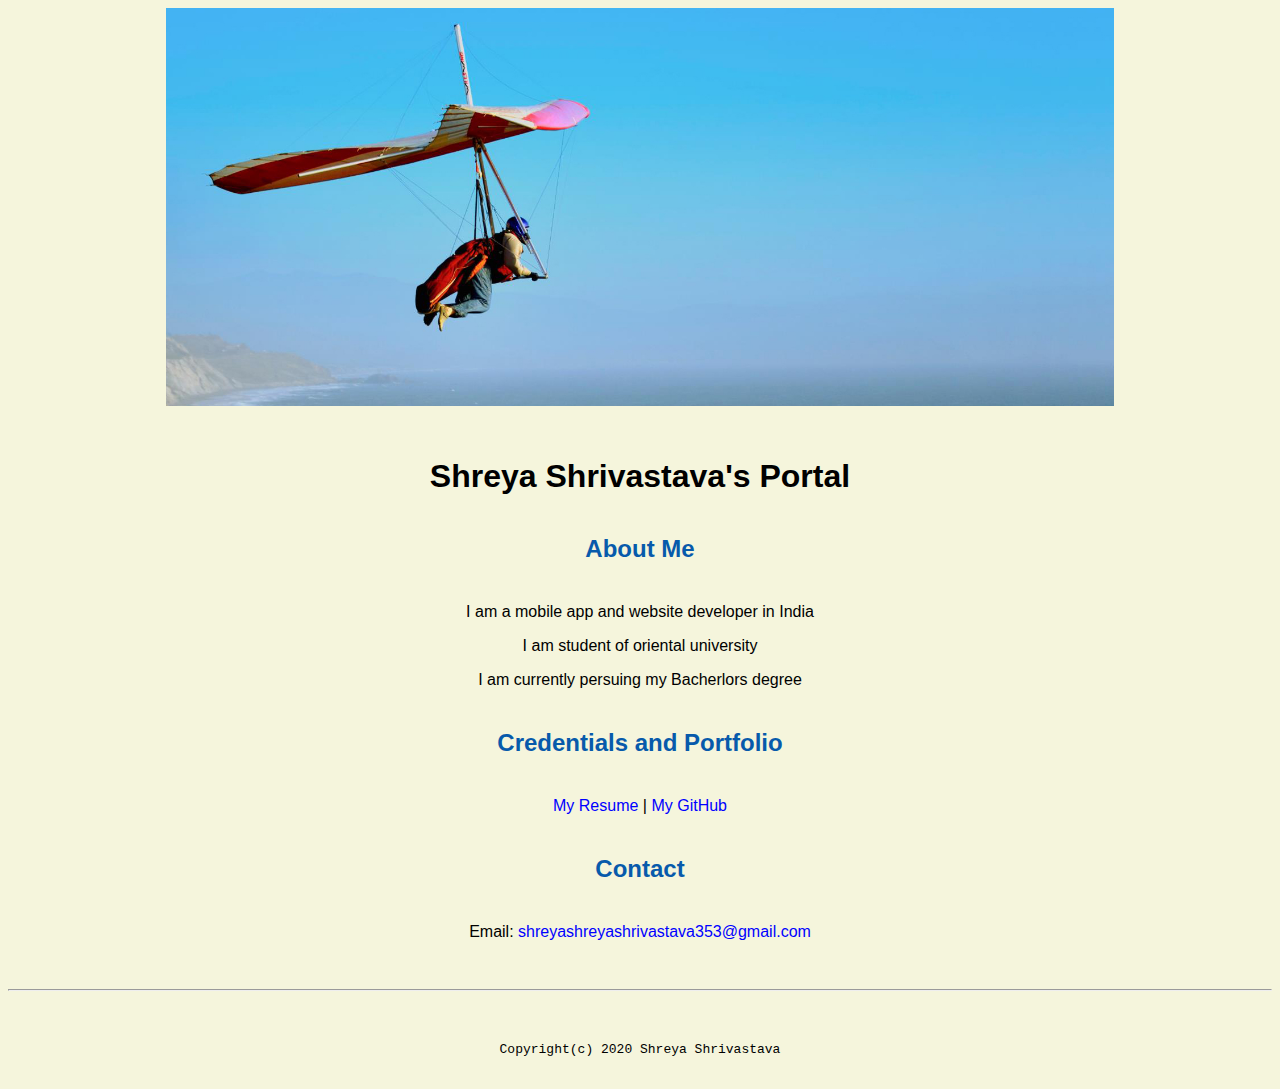
<file: index.html>
<!doctype html>

<!-- this is a comment for human! -->

<html lang="en">

  <header>
    <title>Shreya Shrivastava</title>
     <link rel="stylesheet" href="css/master.css">
     <link rel="FaviconIcon" href="favicon.ico" type="image/x-icon">
     <link rel="shortcut" href="favicon.ico" type="image/x-icon">
     <meta name="viewport" content="width=device-width, initial-scale=1,shrink-to-fit=no">
     <meta name="name" content="Shreya Shrivastava's Portal">
     <meta name="robots" content="noindex, nofollow">
  </header>

  <body>
    <img src="images/banner.jpg" width="75%" alt="banner">
    <h1>Shreya Shrivastava's Portal</h1>
    <h2>About Me</h2>
    <p>I am a mobile app and website developer in India</p>
    <p>I am student of oriental university</p>
    <p>I am currently persuing my Bacherlors degree</p>
    <h2>Credentials and Portfolio</h2>

    <p><a href="resume.html">My Resume</a> | <a href="https://github.com/Shreya9501">My GitHub</a></p>
    <h2>Contact</h2>

    <p>Email: <a href="mailto:shreyashreyashrivastava353@gmail.com">shreyashreyashrivastava353@gmail.com</a></p>
  </body>

  <footer>
    <hr>
    <code>Copyright(c) 2020 Shreya Shrivastava</code>
  </footer>

</html>
</file>
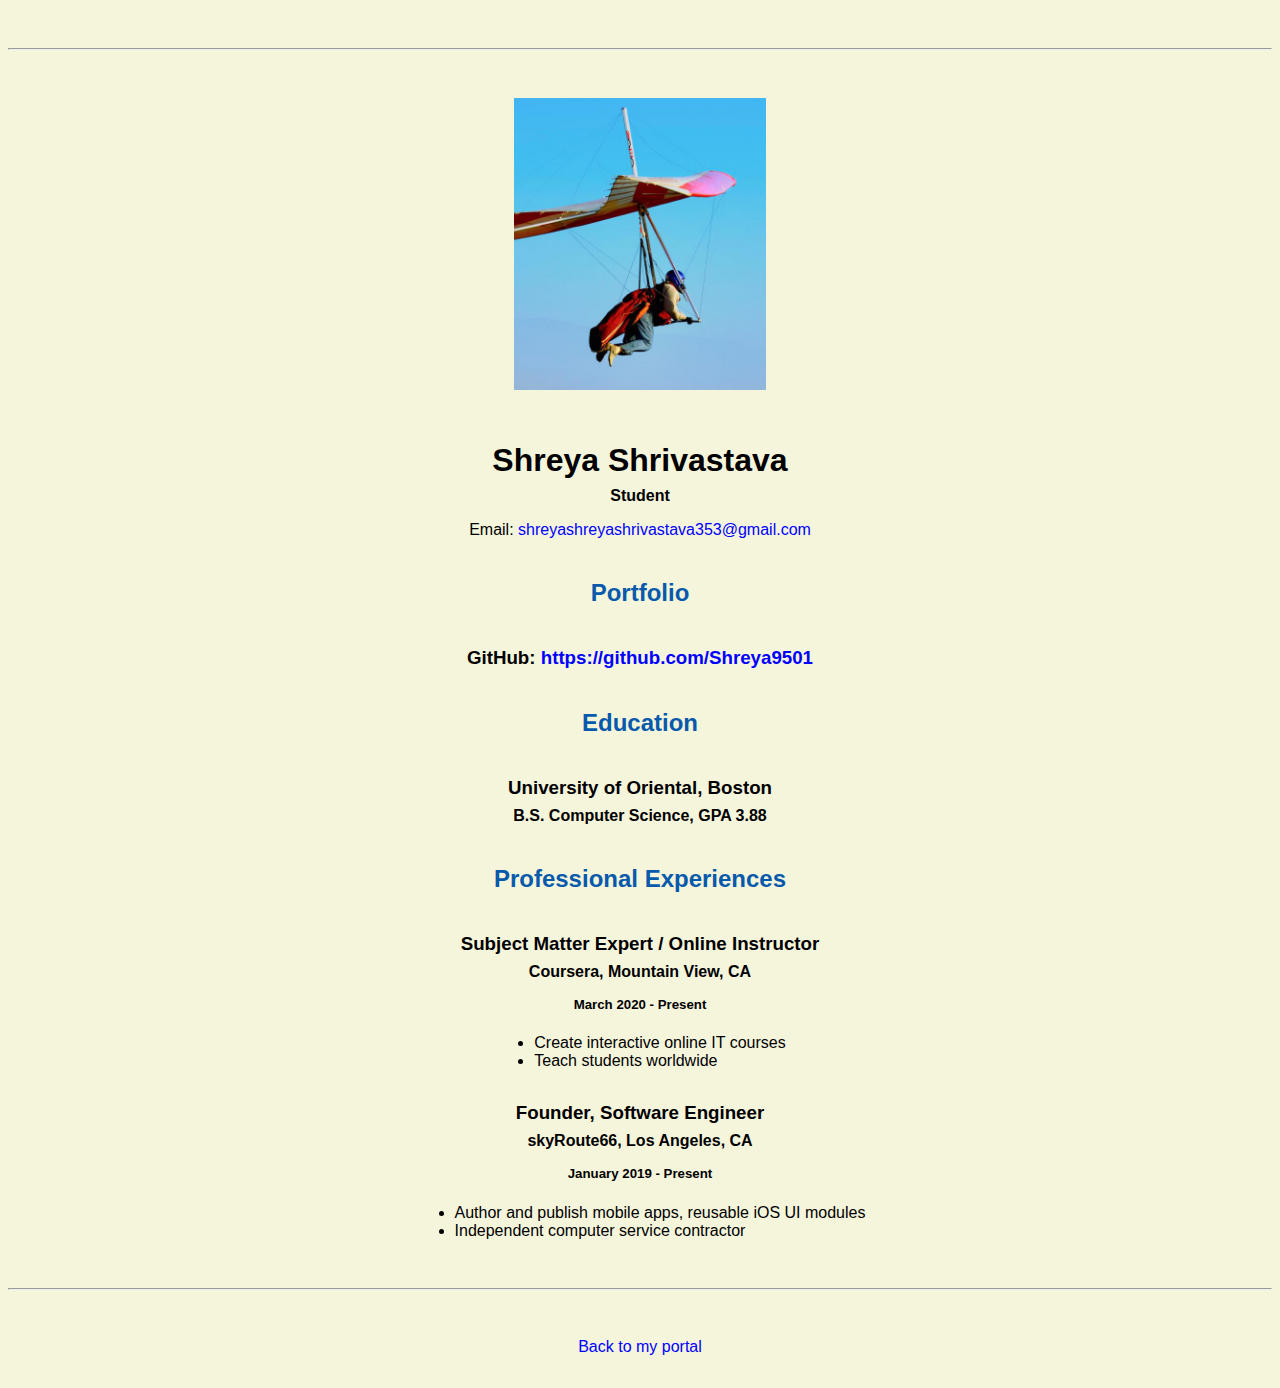
<file: resume.html>
<!doctype html>

<!-- this is a comment for human! -->

<html lang="en">

  <header>
    <title>Shreya Shrivastava's Resume</title>
    <link rel="stylesheet" href="css/master.css">
    <link rel="FaviconIcon" href="favicon.ico" type="image/x-icon">
    <link rel="shortcut" href="favicon.ico" type="image/x-icon">
    <meta name="viewport" content="width=device-width, initial-scale=1,shrink-to-fit=no">
    <meta name="name" content="Shreya Shrivastava's Portal">
    <meta name="robots" content="noindex, nofollow">
  </header>

  <body>
    <hr>

    <img src="images/headshot.jpg" alt="Harrison Kong's headshot" width="20%">

    <h1>Shreya Shrivastava</h1>
    <h4>Student</h4>

    <p>Email: <a href="mailto:shreyashreyashrivastava353@gmail.com" target="_blank">shreyashreyashrivastava353@gmail.com</a></p>
    <!-- don't post physical address, personal phone number or other personal information on the web! -->

    <h2>Portfolio</h2>
      <h3>GitHub: <a href="https://github.com/Shreya9501" target="_blank">https://github.com/Shreya9501</a></h3>

    <h2>Education</h2>

    <h3>University of Oriental, Boston</h3>
    <h4>B.S. Computer Science, GPA 3.88</h4>

    <h2>Professional Experiences</h2>

    <h3>Subject Matter Expert / Online Instructor</h3>
    <h4>Coursera, Mountain View, CA</h4>
    <h5>March 2020 - Present</h5>
      <ul>
        <li>Create interactive online IT courses</li>
        <li>Teach students worldwide</li>
      </ul>

    <h3>Founder, Software Engineer</h3>
    <h4>skyRoute66, Los Angeles, CA</h4>
    <h5>January 2019 - Present</h5>
      <ul>
        <li>Author and publish mobile apps, reusable iOS UI modules</li>
        <li>Independent computer service contractor</li>
      </ul>
  </body>

  <footer>
  <hr>
  <p><a href="index.html">Back to my portal</a><p>
  </footer>

</html>
</file>
<file: css/master.css>
/* Cascading stylesheet for the website */

/* Text inside these asterisks and slashes are comments for human */

  a {
    color:blue;/* set the text color to blue here */
    text-decoration: none; /* This means we do not want hyperlinks to be underlined */
  }

  a:hover {
    color:red;/* set the text color to red here */
    text-decoration: none; /* This means we do not want hyperlinks to be underlined */
  }

  body {
    background-color:beige;/* set the background color here */
    color:black;/* set the text color to black here */
    font-family: Arial, Helvetica, sans-serif;/* set the font here */
    text-align: center;/* set the text alignment here */
   }

  footer {
    margin-top: 2rem;
    margin-bottom: 2rem;
  }

  h1 {
    margin-bottom: 0.5rem;
    margin-top: 3rem;
   }

  h2 {
    color: #075AAB;
    margin-bottom: 2.5rem;
    margin-top: 2.5rem;
    /* set the text color of to #075AAB here */
    /* set both the bottom margin and top margin to 2.5rem here */
   }

  h3 {
    margin-bottom: 0;
    margin-top: 2rem;
  }

  h4 {
    margin-bottom: 1rem;
    margin-top: 0.5rem;
  }

  h5 {
    margin-top: 0.5rem;
  }

  hr {
    margin-bottom: 3rem;
    margin-top: 3rem;
  }

  /* this controls how the bullet points in the resume page looks */
  ul {
    display: table;
    margin: 0 auto;
    text-align: left;
  }
</file>
